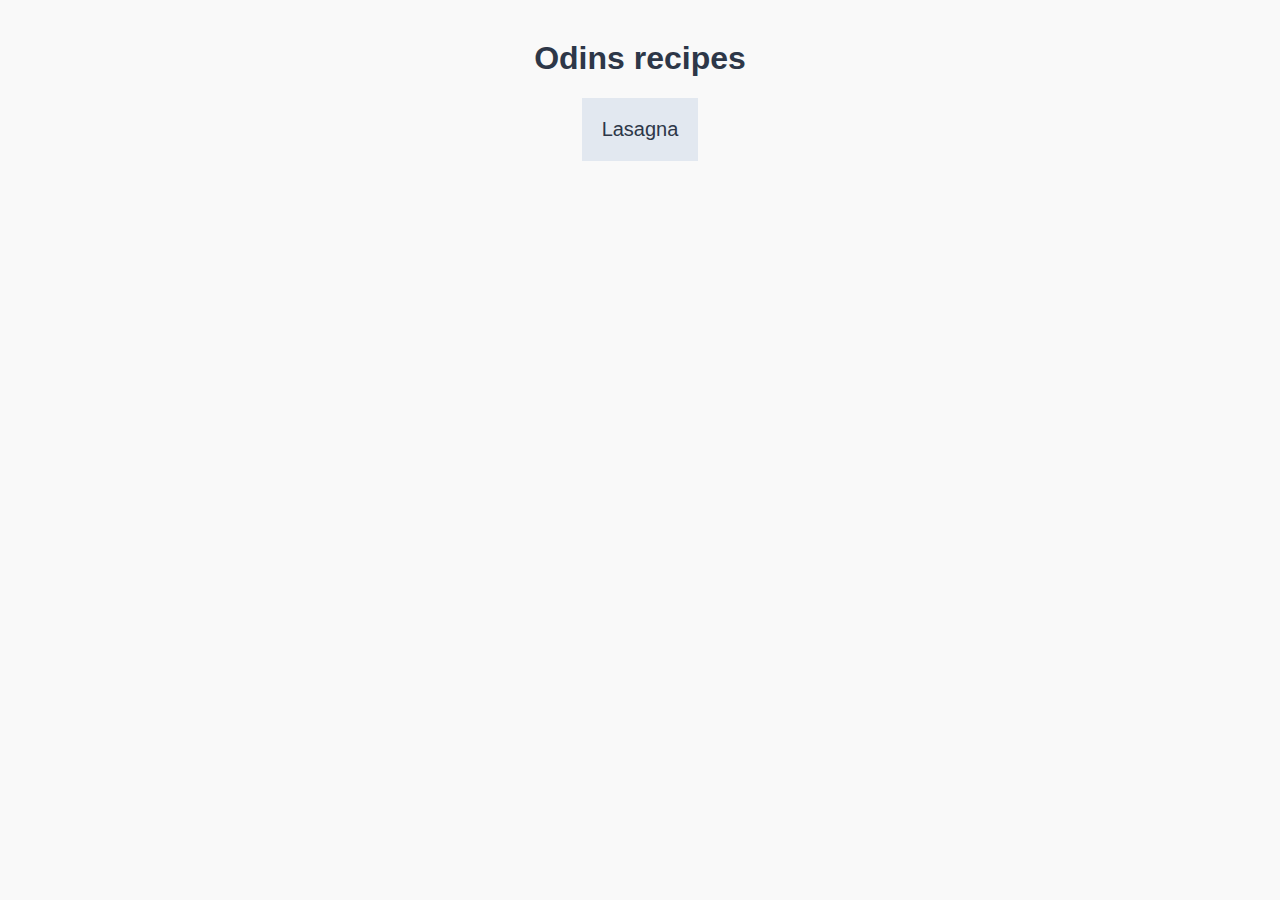
<file: index.html>
<!DOCTYPE html>
<html>
<head>
    <meta charset="UTF-8" />
    <title>title</title>
     <link rel="stylesheet" href="style.css">
</head>
<body>
   <h1>Odins recipes</h1>
    <a href="recipes/lasagna.html">Lasagna</a>

</body>
</html>
</file>
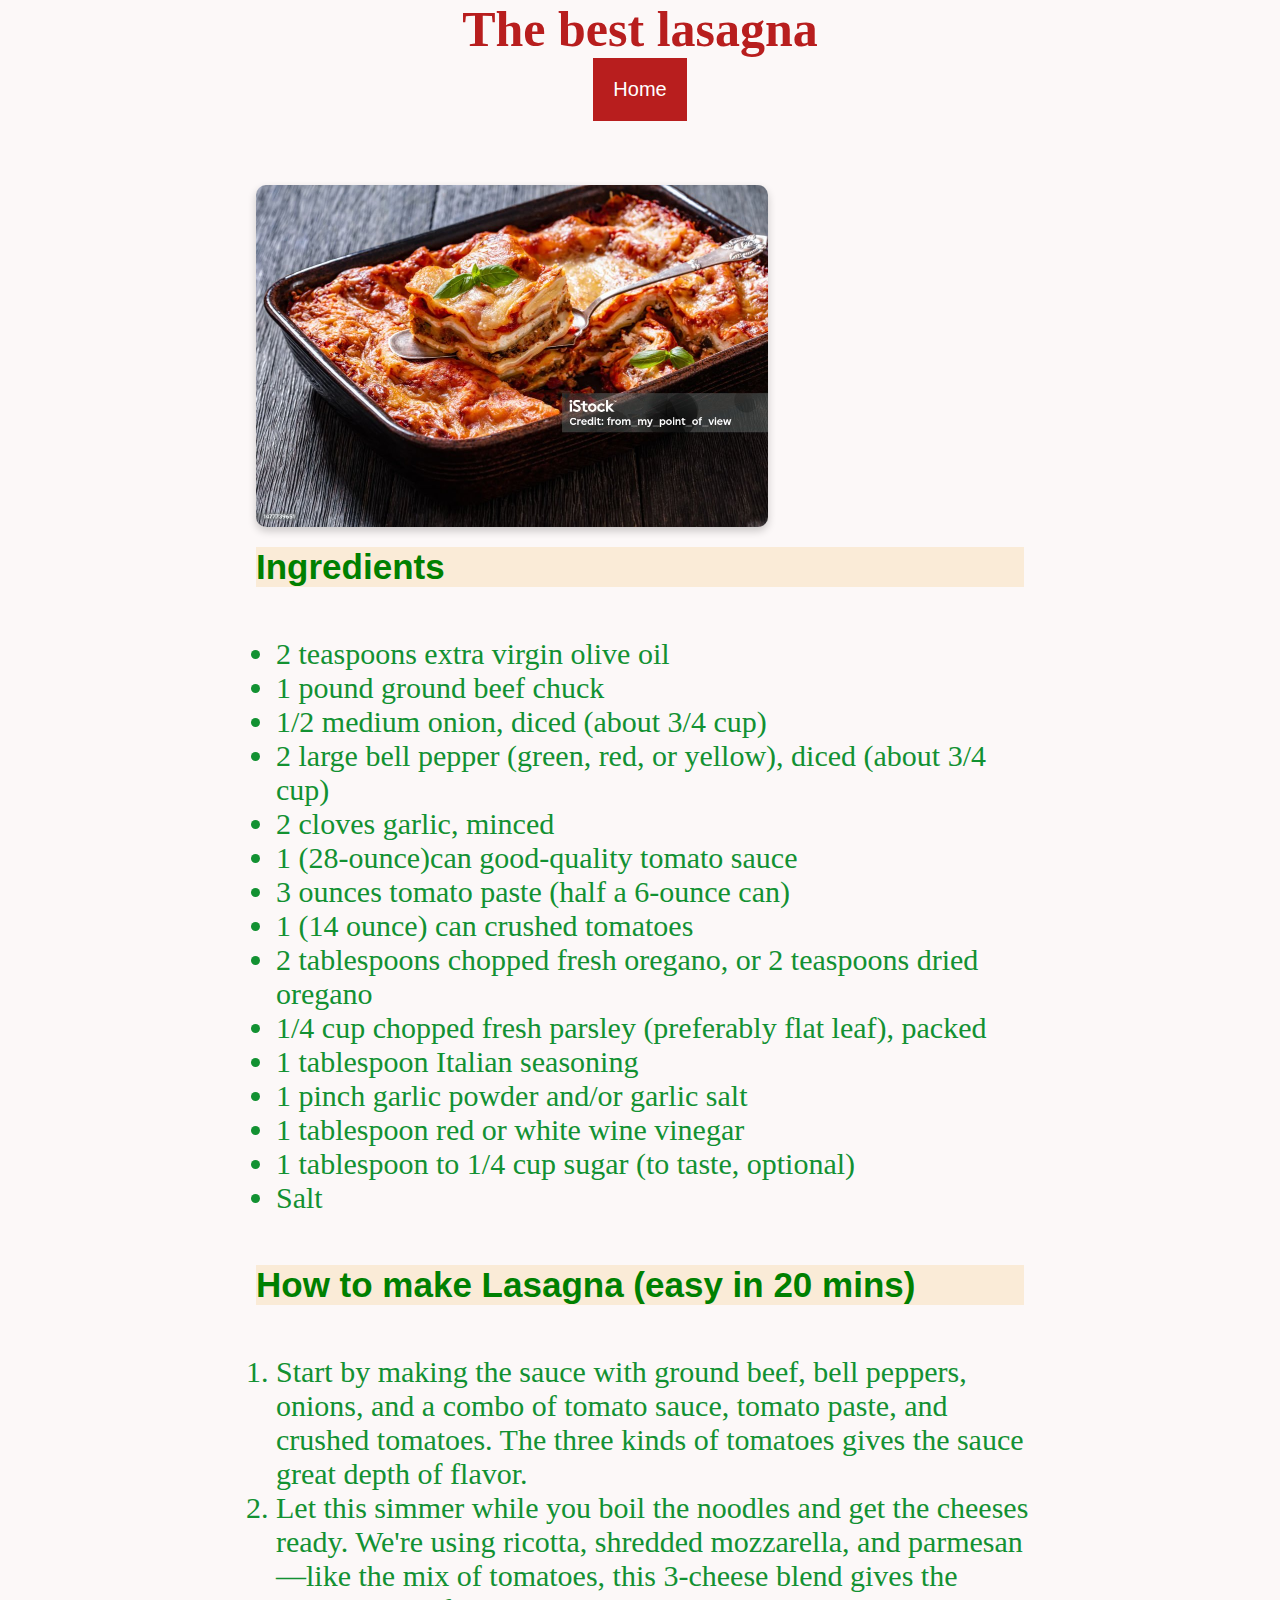
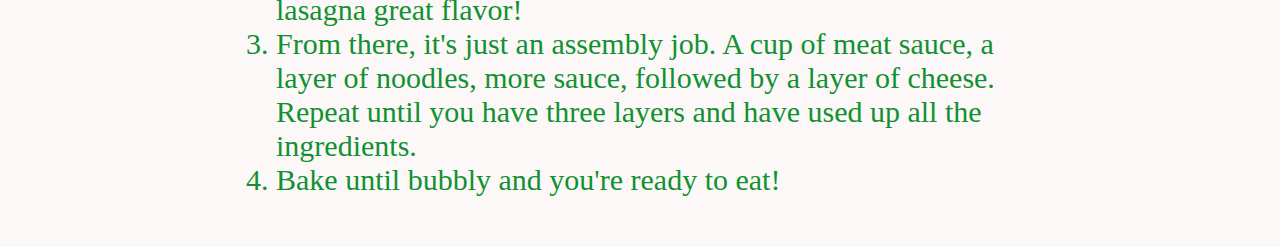
<file: recipes/lasagna.html>
<!DOCTYPE html>
<html>
<head>
    <meta charset="UTF-8" />
    <title>recipe</title>
    <link rel="stylesheet" href="lasagna.css">
    
</head>
<body>
    <h1>The best lasagna</h1>
    <a href="../index.html">Home</a>

    <img src="lasagna.jpg">
 
<h2><strong>Ingredients</strong></h2>
<ul>
<li>2 teaspoons extra virgin olive oil</li>
<li>1 pound ground beef chuck</li>
<li>1/2 medium onion, diced (about 3/4 cup)</li>
<li>2 large bell pepper (green, red, or yellow), diced (about 3/4 cup)</li>
<li>2 cloves garlic, minced</li>
<li>1 (28-ounce)can good-quality tomato sauce</li>
<li>3 ounces tomato paste (half a 6-ounce can)</li>
<li>1 (14 ounce) can crushed tomatoes</li>
<li>2 tablespoons chopped fresh oregano, or 2 teaspoons dried oregano</li>
<li>1/4 cup chopped fresh parsley (preferably flat leaf), packed</li>
<li>1 tablespoon Italian seasoning</li>
<li>1 pinch garlic powder and/or garlic salt</li>
<li>1 tablespoon red or white wine vinegar</li>
<li>1 tablespoon to 1/4 cup sugar (to taste, optional)</li>
<li>Salt</li>
</ul> 
 
   
   












    <h2>How to make Lasagna (easy in 20 mins)</h2>
 <ol>
 <li>Start by making the sauce with ground beef, bell peppers, onions, and a combo of tomato sauce, tomato paste, and crushed tomatoes. The three kinds of tomatoes gives the sauce great depth of flavor.</li>
 <li>Let this simmer while you boil the noodles and get the cheeses ready. We're using ricotta, shredded mozzarella, and parmesan—like the mix of tomatoes, this 3-cheese blend gives the lasagna great flavor!</li>
 <li>From there, it's just an assembly job. A cup of meat sauce, a layer of noodles, more sauce, followed by a layer of cheese. Repeat until you have three layers and have used up all the ingredients.</li>
 <li>Bake until bubbly and you're ready to eat!</li>
 </ol>
</body>
</html>
</file>
<file: style.css>
/* style.css for Odin Recipes */

body {
    font-family: Arial, sans-serif;
    background-color: #f9f9f9;
    margin: 0;
    padding: 0;
}

h1 {
    color: #2d3748;
    text-align: center;
    margin-top: 40px;
}

a {
    display: block;
    width: fit-content;
    margin:  auto;
    padding: 20px 20px;
    background: #e2e8f0;
    color: #2d3748;
    text-decoration: none;
  
    font-size: 20px ;
   
}

a:hover {
    background: #cbd5e1;
}
</file>
<file: recipes/lasagna.css>
body{
    font-family: Arial, sans-serif;
    background-color: hsl(0, 40%, 98%);
    margin: 0;
    padding: 0;
    
}



h1{
    display: block;
    color: hsl(0, 72%, 42%);
    text-align: center;
    margin: auto;
    font-size: 50px;
    font-family:cursive ;

}

a{
    display: block;
    width: fit-content;
    margin: auto;
    padding: 20px 20px;
    background: hsl(0, 72%, 42%);
    color: hsl(0, 0%, 100%);
    text-decoration: none;
    font-size: 20px;
}



ul , ol {
    
    width: 60%;
    margin-left: 20%;
    padding: 20px 20px;
    font-size: 30px;
    color: hsl(135, 78%, 32%);
    font-family: Cambria, Cochin, Georgia, Times, 'Times New Roman', serif;
    text-align :start;
    background-color: hsl #f9f9f9;
}

h2 {
    width: 60%;   
    color: green;
    text-align: start;
    font-size: 35px;
    margin: 20px auto 10px auto;
    background-color: antiquewhite;
    text-align: start;
    
}

ol {
    width: 60%;
    margin-left: 20%;
    padding: 20px 20px;
    font-size: 30px;
    color: hsl(135, 78%, 32%);
    font-family: Cambria, Cochin, Georgia, Times, 'Times New Roman', serif;
    text-align :start;
}

img {
    display: block;
    width: 40%;
    margin-left: 20% ;
    margin-top: 5%;  
    border-radius: 10px;
    box-shadow: 0 4px 8px rgba(0, 0, 0, 0.2);
    border-style: calc(solid);
}
</file>
